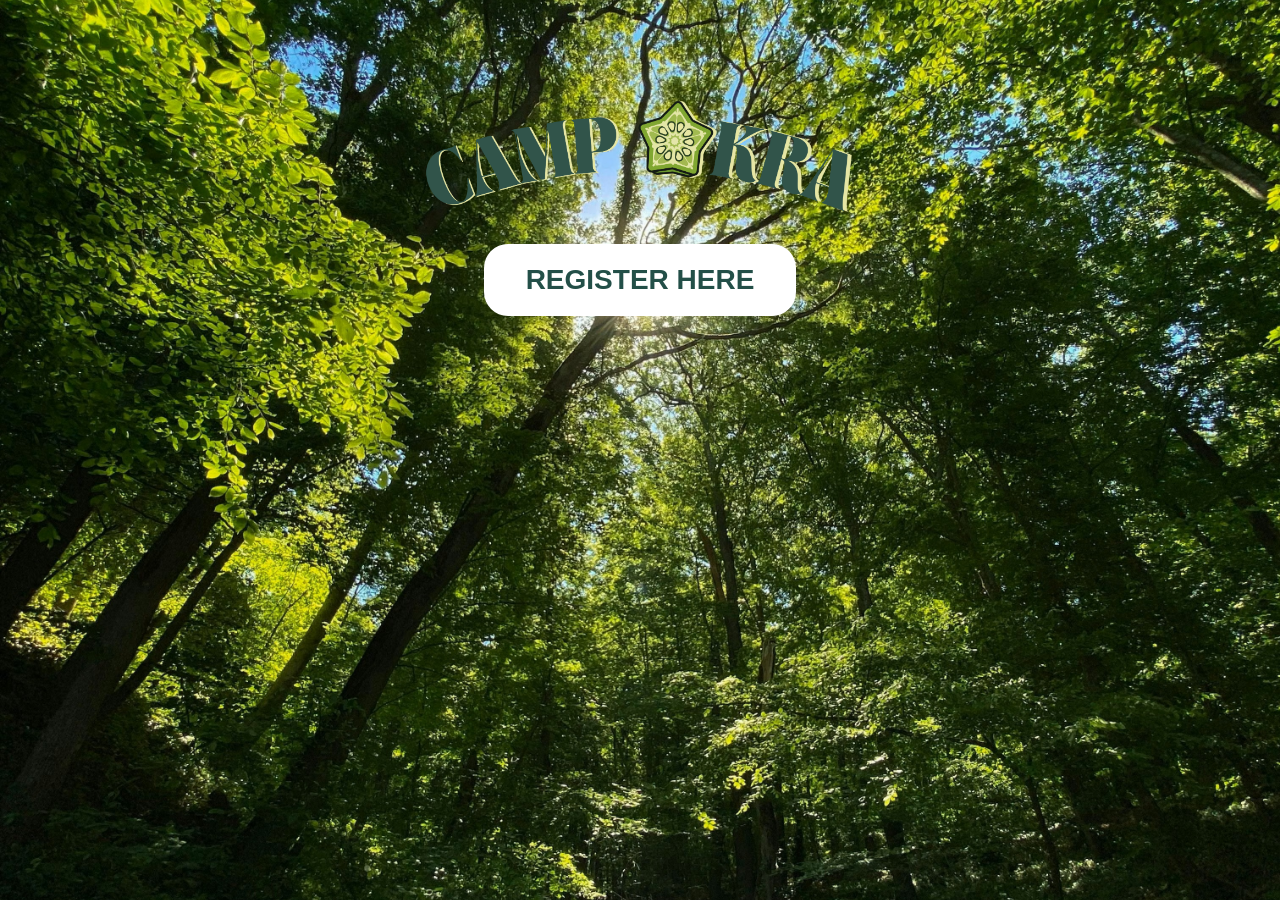
<file: index.html>
<!DOCTYPE html>
<html lang="en">

<head>
    <meta charset="UTF-8">

    <meta
        name="viewport"
        content="width=device-width, initial-scale=1.0"
    >

    <title>Camp Okra</title>

    <link
        rel="stylesheet"
        href="style.css"
    >
</head>

<body>

    <div class="hero-section">

    <main class="hero">

        <img
            src="Logo/Camp_Okra (1).png"
            alt="Camp Okra Logo"
            class="logo"
        >

        <a
            href="register.html"
            class="register-button"
        >
            REGISTER HERE
        </a>

    </main>

    </div>
</body>

</html>
</file>
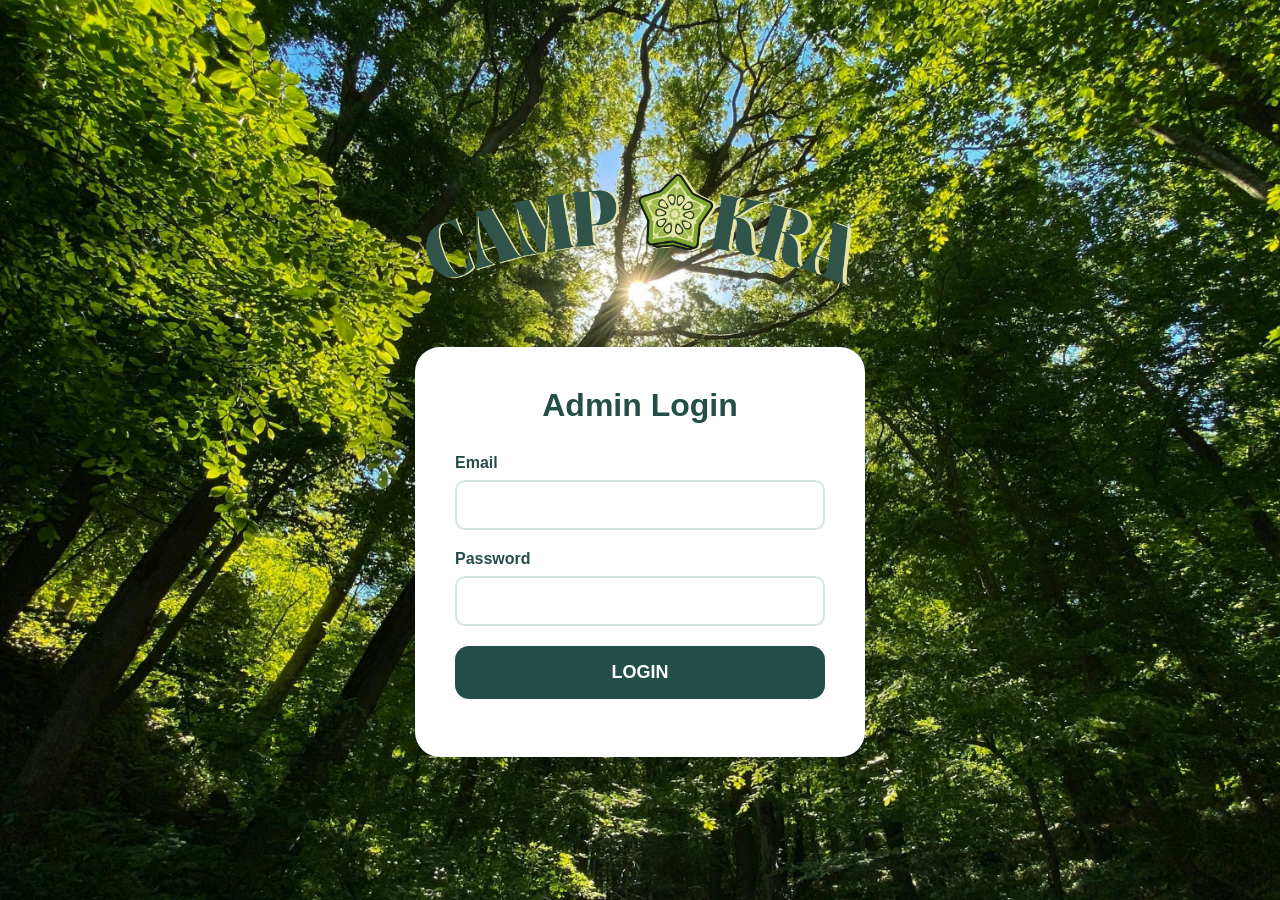
<file: admin.html>
<!DOCTYPE html>
<html lang="en">

<head>
    <meta charset="UTF-8">

    <meta
        name="viewport"
        content="width=device-width, initial-scale=1.0"
    >

    <title>Camp Okra Admin</title>

    <link rel="stylesheet" href="style.css">
</head>

<body>

    <div class="hero-section">

        <main class="admin-page">

            <img
                src="Logo/Camp_Okra (1).png"
                alt="Camp Okra Logo"
                class="admin-logo"
            >

            <div class="admin-card">

                <h1 id="adminLoginTitle">
                    Admin Login
                </h1>

                <!-- Admin Login Form -->

                <form id="adminLoginForm">

                    <label for="adminEmail">Email</label>

                    <input
                        type="email"
                        id="adminEmail"
                        required
                    >

                    <label for="adminPassword">Password</label>

                    <input
                        type="password"
                        id="adminPassword"
                        required
                    >

                    <button
                        type="submit"
                        class="admin-login-button"
                    >
                        LOGIN
                    </button>

                </form>

                <p
                    id="adminMessage"
                    class="admin-message"
                ></p>

                <!-- Admin Dashboard -->

                <div id="dashboard" style="display: none;">

                    <div class="dashboard-header">

                        <h2>Camp Okra Registrations</h2>

                        <button
                            type="button"
                            id="logoutButton"
                            class="logout-button"
                        >
                            LOGOUT
                        </button>

                    </div>

                    <!-- Dashboard Statistics -->

                    <div class="dashboard-stats">

                        <div class="stat-card">
                            <p>Total Campers</p>
                            <h2 id="totalRegistrations">0</h2>
                        </div>

                        <div class="stat-card">
                            <p>Search Campers</p>
                            <h2 id="searchResults">0</h2>
                        </div>

                    </div>

                    <!-- Search and Filter Controls -->

                    <div class="dashboard-controls">

                        <input
                            type="search"
                            id="searchInput"
                            placeholder="Search by camper, parents, emails..."
                        >

                        <select id="ageFilter">
                            <option value="all">All Ages</option>
                        </select>

                        <button
                            id="downloadCsvButton"
                            class="admin-login-button"
                            type="button"
                        >
                            Download CSV
                        </button>

                    </div>

                    <!-- Individual Camper Cards -->

                    <div
                        id="registrationList"
                        class="registration-grid"
                    ></div>

                </div>

                <!-- Edit Registration Form -->

                <dialog id="editDialog" class="edit-dialog">

                    <h2>Edit Registration</h2>

                    <form id="editRegistrationForm">

                        <input
                            type="hidden"
                            id="editCamperId"
                        >

                        <label for="editFirstName">
                            Camper First Name
                        </label>

                        <input
                            type="text"
                            id="editFirstName"
                            required
                        >

                        <label for="editLastName">
                            Camper Last Name
                        </label>

                        <input
                            type="text"
                            id="editLastName"
                            required
                        >

                        <label for="editAge">
                            Camper Age
                        </label>

                        <input
                            type="number"
                            id="editAge"
                            min="1"
                            max="17"
                            required
                        >

                        <label for="editParentName">
                            Parent / Guardian Name
                        </label>

                        <input
                            type="text"
                            id="editParentName"
                            required
                        >

                        <label for="editEmail">
                            Parent Email
                        </label>

                        <input
                            type="email"
                            id="editEmail"
                            required
                        >

                        <label for="editPhone">
                            Phone Number
                        </label>

                        <input
                            type="tel"
                            id="editPhone"
                            required
                        >

                        <label for="editEmergencyContact">
                            Emergency Contact
                        </label>

                        <input
                            type="text"
                            id="editEmergencyContact"
                            required
                        >

                        <label for="editEmergencyPhone">
                            Emergency Phone
                        </label>

                        <input
                            type="tel"
                            id="editEmergencyPhone"
                            required
                        >

                        <label for="editAllergies">
                            Allergies / Medical Information
                        </label>

                        <textarea
                            id="editAllergies"
                            rows="4"
                        ></textarea>

                        <div class="edit-actions">

                            <button
                                type="button"
                                id="cancelEditButton"
                                class="cancel-button"
                            >
                                Cancel
                            </button>

                            <button
                                type="submit"
                                id="saveEditButton"
                                class="save-button"
                            >
                                Save Changes
                            </button>

                        </div>

                    </form>

                </dialog>

            </div>

        </main>

    </div>

    <script src="admin.js"></script>

</body>

</html>
</file>
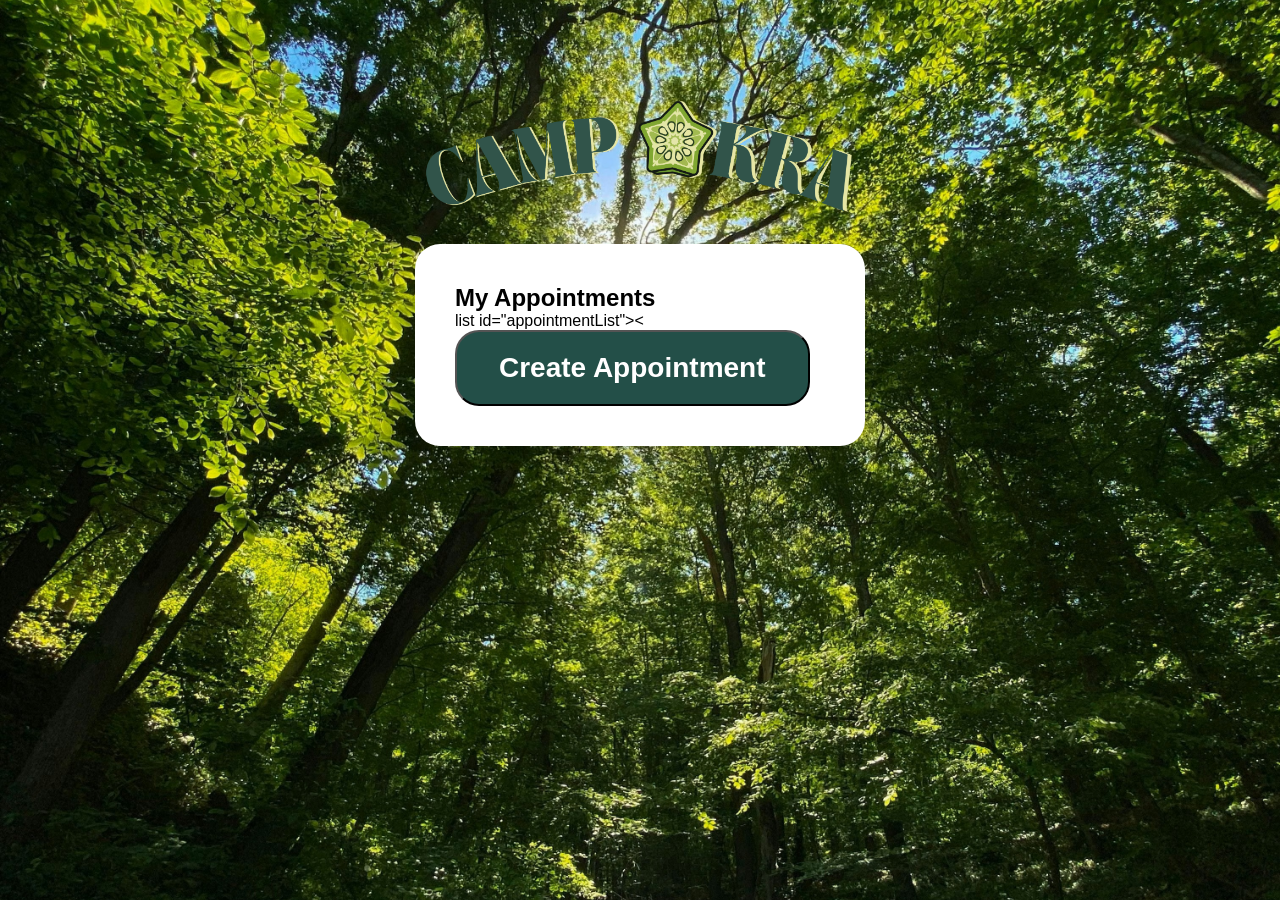
<file: dasboard.html>
<!DOCTYPE html>
<html lang="en">

<head>
    <meta charset="UTF-8">

    <meta
        name="viewport"
        content="width=device-width, initial-scale=1.0"
    >

    <title>My Apointments</title>

    <link
        rel="stylesheet"
        href="style.css"
    >
</head>

<body>

    <div class="hero-section">

    <main class="hero">

        <img
            src="Logo/Camp_Okra (1).png"
            alt="Camp Okra Logo"
            class="logo"
        >

        <div class="appointment-card">

        <div class="appointments">
            <h2>My Appointments</h2>
        </div>

        <form id="appointmentForm">
            list id="appointmentList"><
        </form>            

        <button
                    type="submit"
                    class="create_appointment_button">Create Appointment
                    </button>
        </div>
    </main>

    </div>
</body>

</html>
</file>
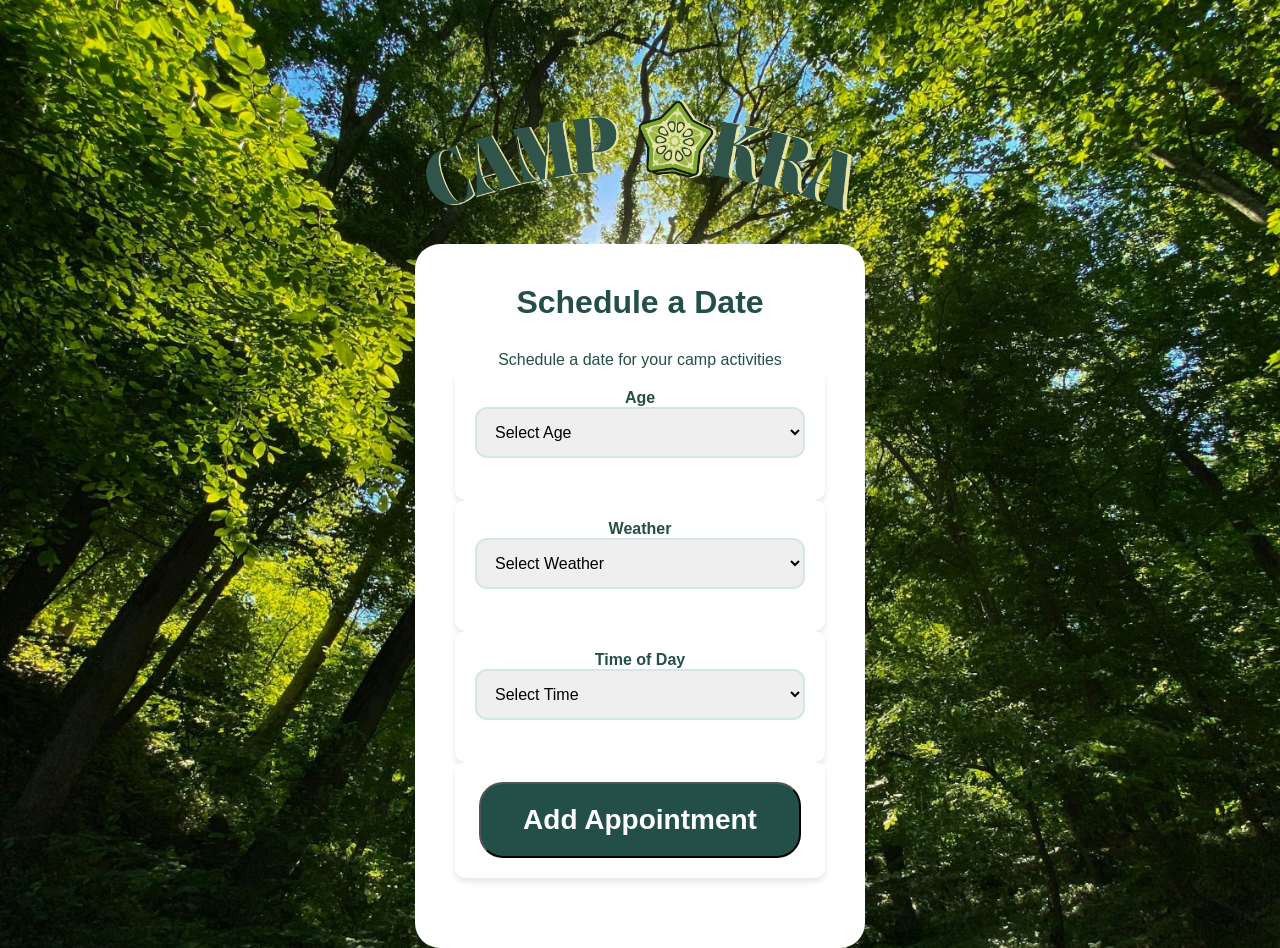
<file: Schedule_appointment.html>
<!DOCTYPE html>

<html lang="en">

<head>
    <meta charset="UTF-8">
    <meta name="viewport" content="width=device-width, initial-scale=1.0">
    <title>Schedule a date</title>

     <link
        rel="stylesheet"
        href="style.css"
    >
</head>

<body>
    <div class="hero-section">
        <main class="hero">
            <img src="Logo/Camp_Okra (1).png" alt="Camp Okra Logo" class="logo">
    <div class="Schedule_appointment">
        <div class="Schedule_header">
            <h1>Schedule a Date</h1>
            <p>Schedule a date for your camp activities</p>

            <form id="Schedule_controls">
                <div class="Schedule_card">
                    <label>Age</label>
                    <select id="age">
                        <option value="">Select Age</option>
                        <option value="8-11">8-11</option>
                        <option value="12-14">12-14</option>
                        <option value="15-18">15-18</option>
                    </select>
                </div>

                <div class="Schedule_card">
                    <label>Weather</label>
                    <select id="weather">
                        <option value="">Select Weather</option>
                        <option value="sunny">Sunny</option>
                        <option value="cloudy">Cloudy</option>
                        <option value="rainy">Rainy</option>
                    </select>
                </div>

                <div class="Schedule_card">
                    <label>Time of Day</label>
                    <select id="time">
                        <option value="">Select Time</option>
                        <option value="morning">Morning</option>
                        <option value="afternoon">Afternoon</option>
                        <option value="evening">Evening</option>
                    </select>
                </div>

                <div class="Schedule_card">
                    <button
                    type="submit"
                    class="addAppointment_button">Add Appointment
                    </button>
                </div>

            </form>
        </div> 
    </div>
        </main>
</div>
</body>
</html>
</file>
<file: style.css>
* {
    margin: 0;
    padding: 0;
    box-sizing: border-box;
}

.hero-section {
    background-image: url('images/forest.jpg');
    background-size: cover;
    background-position: center;

}

.appointment-card {
    width: 100%;
    max-width: 450px;
    background: white;
    padding: 40px;
    border-radius: 25px;
    box-shadow: 0 12px 30px rgba(0, 0, 0, 0.10);
}

.create_appointment_button {
    
    background: #234f48;;

    color: white;

    text-decoration: none;

    font-size: 28px;
    font-weight: bold;

    padding: 20px 42px;

    border-radius: 24px;

    transition: 0.2s;
}


.Schedule_appointment {
     width: 100%;
    max-width: 450px;

    background: white;

    padding: 40px;

    border-radius: 25px;

    box-shadow:
        0 12px 30px
        rgba(0, 0, 0, 0.10);
}

.Schedule_card {
    background-color: white;
    padding: 20px;
    border-radius: 10px;
    box-shadow: 0 4px 6px rgba(0, 0, 0, 0.1);
}

.Schedule_header {
    text-align: center;

    color: #234f48;

    margin-bottom: 30px;
}

.Schedule_appointment h1 {
    text-align: center;

    color: #234f48;

    margin-bottom: 30px;
}

.addAppointment_button {

    background: #234f48;;

    color: white;

    text-decoration: none;

    font-size: 28px;
    font-weight: bold;

    padding: 20px 42px;

    border-radius: 24px;

    transition: 0.2s;
}

form appointment {
    display: flex;
    flex-direction: column;
}

form select {
    width: 100%;
    padding: 14px;
    margin-bottom: 22px;
    border: 2px solid #d6e7e3;
    border-radius: 12px;
    font-size: 16px;
}

body {
    min-height: 100vh;

    font-family:
        Arial,
        Helvetica,
        sans-serif;

    background:
        linear-gradient(
            to bottom,
            #dbeeff,
            #eef7ff
        );
}

.hero {
    min-height: 100vh;

    display: flex;
    flex-direction: column;

    align-items: center;

    padding-top: 70px;
}

.logo {
    width: 500px;
    max-width: 85%;

    height: auto;
}

.register-button {

    background: white;

    color: #234f48;

    text-decoration: none;

    font-size: 28px;
    font-weight: bold;

    padding: 20px 42px;

    border-radius: 24px;

    transition: 0.2s;
}

.register-button:hover {
    transform: translateY(-3px);

    box-shadow:
        0 8px 20px
        rgba(0, 0, 0, 0.12);
}

@media (max-width: 600px) {

    .hero {
        padding-top: 60px;
    }

    .logo {
        width: 330px;
    }

    .register-button {
        margin-top: 45px;

        font-size: 21px;

        padding:
            18px
            30px;
    }
}

.form-page {
    min-height: 100vh;

    padding: 50px 20px;

    display: flex;
    flex-direction: column;
    align-items: center;
}

.form-logo {
    width: 350px;
    max-width: 80%;

    margin-bottom: 35px;
}

.form-container {
    width: 100%;
    max-width: 650px;

    background: white;

    padding: 40px;

    border-radius: 28px;

    box-shadow:
        0 12px 30px
        rgba(0, 0, 0, 0.08);
}

.form-container h1 {
    color: #234f48;

    text-align: center;

    margin-bottom: 35px;
}

form {
    display: flex;
    flex-direction: column;
}

form label {
    color: #234f48;

    font-weight: bold;

    margin-bottom: 8px;
}

form input,
form textarea {
    width: 100%;

    padding: 14px;

    margin-bottom: 22px;

    border: 2px solid #d6e7e3;

    border-radius: 12px;

    font-size: 16px;
}

form input:focus,
form textarea:focus {
    outline: none;

    border-color: #6d9d45;
}

.checkbox-row {
    display: flex;
    align-items: flex-start;

    gap: 10px;

    margin-bottom: 20px;
}

.checkbox-row input {
    width: auto;

    margin-top: 4px;
    margin-bottom: 0;
}

.checkbox-row label {
    font-weight: normal;
}

.submit-button {
    margin-top: 15px;

    padding: 18px;

    background: #234f48;

    color: white;

    border: none;

    border-radius: 18px;

    font-size: 18px;
    font-weight: bold;

    cursor: pointer;
}

.submit-button:hover {
    opacity: 0.9;
}

.admin-page {
    min-height: 100vh;

    display: flex;
    flex-direction: column;

    justify-content: center;
    align-items: center;

    padding: 40px 20px;
}

.admin-logo {
    width: 500px;
    max-width: 90%;
    height: auto;

    margin-bottom: 30px;
}

.admin-card {
    width: 100%;
    max-width: 450px;

    background: white;

    padding: 40px;

    border-radius: 25px;

    box-shadow:
        0 12px 30px
        rgba(0, 0, 0, 0.10);
}

.admin-card h1 {
    text-align: center;

    color: #234f48;

    margin-bottom: 30px;
}

.admin-card form {
    display: flex;
    flex-direction: column;
}

.admin-card input {
    padding: 14px;

    margin-bottom: 20px;

    border: 2px solid #d6e7e3;

    border-radius: 10px;

    font-size: 16px;
}

.admin-login-button {
    padding: 16px;

    background: #234f48;

    color: white;

    border: none;

    border-radius: 14px;

    font-size: 18px;
    font-weight: bold;

    cursor: pointer;
}

.admin-message {
    margin-top: 18px;

    text-align: center;
}

.registration-card {
    background: #f7fbff;

    padding: 18px;

    margin-top: 15px;

    border-radius: 15px;

    color: #234f48;
}

.registration-card p {
    margin: 6px 0;
}

/* Expanded Admin Dashboard */

.admin-card.dashboard-expanded {
    width: 100%;
    max-width: 1400px;
    padding: 30px;
    background: #f4f7f4;
}

.dashboard-header {
    display: flex;
    justify-content: space-between;
    align-items: center;
    flex-wrap: wrap;
    gap: 15px;
    margin-bottom: 25px;
    padding: 25px;
    background: #234f48;
    color: white;
    border-radius: 15px;
}

.dashboard-header h2 {
    color: white;
    font-size: 24px;
    margin: 0;
}

.logout-button {
    background: transparent;
    color: white;
    border: 1px solid white;
    padding: 10px 20px;
    border-radius: 8px;
    cursor: pointer;
    font-weight: bold;
}

.logout-button:hover {
    background: white;
    color: #234f48;
}

/* Dashboard Statistics */

.dashboard-stats {
    display: grid;
    grid-template-columns: repeat(2, 1fr);
    gap: 20px;
    margin-bottom: 25px;
}

.stat-card {
    background: white;
    border: 1px solid #d6e7e3;
    border-radius: 15px;
    padding: 25px;
    box-shadow: 0 4px 12px rgba(0, 0, 0, 0.05);
}

.stat-card p {
    color: #66746c;
    font-size: 14px;
    font-weight: bold;
    margin-bottom: 10px;
}

.stat-card h2 {
    color: #234f48;
    font-size: 36px;
    margin: 0;
}

/* Dashboard Search and Filters */

.dashboard-controls {
    display: flex;
    align-items: center;
    flex-wrap: wrap;
    gap: 15px;
    margin-bottom: 25px;
}

#searchInput {
    flex: 1;
    min-width: 200px;
    padding: 15px;
    margin: 0;
    border: 1px solid #d6e7e3;
    border-radius: 10px;
    background: white;
    font-size: 16px;
}

#searchInput:focus {
    outline: none;
    border-color: #234f48;
}

#ageFilter {
    padding: 15px;
    border: 1px solid #d6e7e3;
    border-radius: 10px;
    background: white;
    font-size: 15px;
    color: #234f48;
    cursor: pointer;
}

#downloadCsvButton {
    padding: 15px 20px;
    font-size: 15px;
    border-radius: 10px;
}

/* Camper Registration Grid */

.registration-grid {
    display: grid;
    grid-template-columns: repeat(auto-fit, minmax(280px, 1fr));
    gap: 20px;
    align-items: stretch;
}

/* Individual Camper Cards */

.registration-grid .registration-card {
    display: flex;
    flex-direction: column;
    background: white;
    border: 1px solid #d6e7e3;
    border-radius: 15px;
    padding: 22px;
    margin: 0;
    color: #234f48;
    overflow-wrap: anywhere;
    box-shadow: 0 4px 12px rgba(0, 0, 0, 0.05);
    transition: box-shadow 0.2s;
}

.registration-grid .registration-card:hover {
    box-shadow: 0 6px 18px rgba(0, 0, 0, 0.10);
}

.camper-card-header {
    display: flex;
    align-items: center;
    gap: 15px;
    margin-bottom: 15px;
}

.camper-card-header h3 {
    font-size: 20px;
    color: #234f48;
}

.camper-card-header p {
    color: #75817b;
    font-size: 13px;
}

.camper-avatar {
    display: flex;
    align-items: center;
    justify-content: center;
    flex-shrink: 0;
    width: 50px;
    height: 50px;
    border-radius: 50%;
    background: #e1eee4;
    color: #234f48;
    font-size: 20px;
    font-weight: bold;
}

.registration-card hr {
    border: none;
    border-top: 1px solid #e1e8e4;
    margin-bottom: 15px;
}

.registration-card p {
    font-size: 14px;
    line-height: 1.5;
    margin: 3px 0;
}

.registration-card .field-label {
    color: #75817b;
    font-size: 12px;
    font-weight: bold;
    text-transform: uppercase;
    margin-top: 12px;
}

/* Camper Card Buttons */

.card-actions {
    display: flex;
    gap: 10px;
    margin-top: auto;
    padding-top: 20px;
}

.edit-button,
.delete-button {
    flex: 1;
    padding: 12px;
    border-radius: 8px;
    background: white;
    font-size: 14px;
    font-weight: bold;
    cursor: pointer;
    transition: 0.2s;
}

.edit-button {
    color: #234f48;
    border: 1px solid #234f48;
}

.edit-button:hover {
    background: #234f48;
    color: white;
}

.delete-button {
    color: #c0392b;
    border: 1px solid #c0392b;
}

.delete-button:hover {
    background: #c0392b;
    color: white;
}

/* Edit Registration Dialog */

.edit-dialog {
    width: 90%;
    max-width: 650px;
    max-height: 90vh;
    overflow-y: auto;
    margin: auto;
    padding: 30px;
    border: none;
    border-radius: 20px;
    background: white;
    color: #234f48;
    box-shadow: 0 15px 50px rgba(0, 0, 0, 0.25);
}

.edit-dialog::backdrop {
    background: rgba(0, 0, 0, 0.55);
}

.edit-dialog h2 {
    margin-bottom: 25px;
}

#editRegistrationForm {
    display: flex;
    flex-direction: column;
}

#editRegistrationForm label {
    color: #234f48;
    font-size: 14px;
    font-weight: bold;
    margin-bottom: 8px;
}

#editRegistrationForm input,
#editRegistrationForm textarea {
    width: 100%;
    padding: 12px;
    border: 1px solid #d6e7e3;
    border-radius: 8px;
    font-size: 15px;
    margin-bottom: 18px;
}

.edit-actions {
    display: flex;
    justify-content: flex-end;
    gap: 12px;
}

.save-button,
.cancel-button {
    padding: 12px 20px;
    border-radius: 8px;
    font-weight: bold;
    cursor: pointer;
}

.save-button {
    background: #234f48;
    color: white;
    border: none;
}

.cancel-button {
    background: white;
    color: #234f48;
    border: 1px solid #234f48;
}

.save-button:hover {
    background: #367065;
}

.cancel-button:hover {
    background: #e1eee4;
}
/* Responsive Admin Dashboard */

@media (max-width: 600px) {

    .admin-page {
        padding: 15px;
    }

    .admin-card.dashboard-expanded {
        padding: 15px;
    }

    .dashboard-header {
        padding: 18px;
    }

    .dashboard-header h2 {
        font-size: 20px;
    }

    .dashboard-stats {
        gap: 10px;
    }

    .stat-card {
        padding: 15px;
    }

    .stat-card h2 {
        font-size: 28px;
    }

    .dashboard-controls {
        flex-direction: column;
        align-items: stretch;
    }

    #searchInput,
    #ageFilter,
    #downloadCsvButton {
        width: 100%;
        min-width: 0;
    }

    .registration-grid {
        grid-template-columns: 1fr;
    }

    .edit-dialog {
        padding: 20px;
    }
}
</file>
